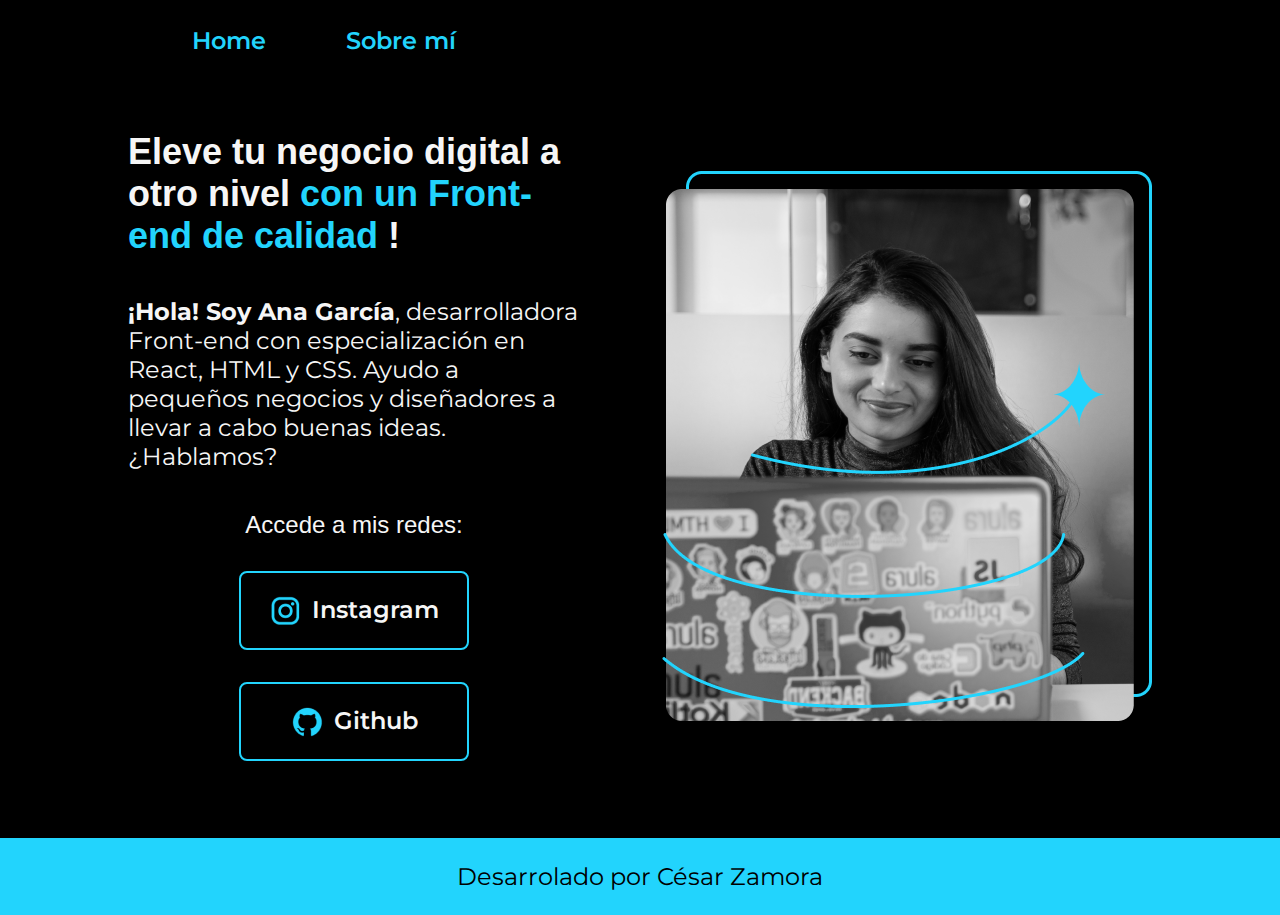
<file: index.html>
<!DOCTYPE html>
<html lang="es-mx">
<head>
    <meta charset="UTF-8">
    <meta http-equiv="X-UA-Compatible" content="IE=edge">
    <meta name="viewport" content="width=device-width, initial-scale=1.0">
    <title>Portafolio</title>
    <link rel="stylesheet" href="./styles/style.css">
</head>
<body>
    <header class="header">
        <nav class="header__menu">
                <a class="header__menu_link" href="index.html">Home</a>
                <a class="header__menu_link" href="about.html">Sobre mí</a>
    </header>
    <main class="Principal">
        <section class="Principal__contenido">
        <h1 class="Principal__contenido_titulo">
            Eleve tu negocio digital a otro nivel 
            <strong class="Titulo-destacar">con un Front-end de calidad
            </strong>!</h1>
        <p class="Principal__contenido_parrafo"> <strong class="Parrafo-destacar">¡Hola! Soy Ana García</strong>, desarrolladora Front-end con especialización en React, HTML y CSS. Ayudo a pequeños negocios y diseñadores a llevar a cabo buenas ideas. ¿Hablamos?    
        </p>
        <div class="Principal__ligas">
        <h2 class="Principal_ligas_subtitulo"> Accede a mis redes: </h2>
        <a class="Principal__contenido__links" href="https://www.instagram.com/"> <img src="./assets/instagram.png"> Instagram </a>
        <a class="Principal__contenido__links" href="www.github.com"> <img src="./assets/github.png"> Github</a>
        </div>

    </section>
        <img class="presentacion__imagen" src="./assets/Imagem.png" alt="Imagen de Ana Garcia Trabajando">
    
    </main>
    <footer class="footer__parrafo">
        <p>Desarrolado por César Zamora </p>

    </footer>
</body>
</html>
</file>
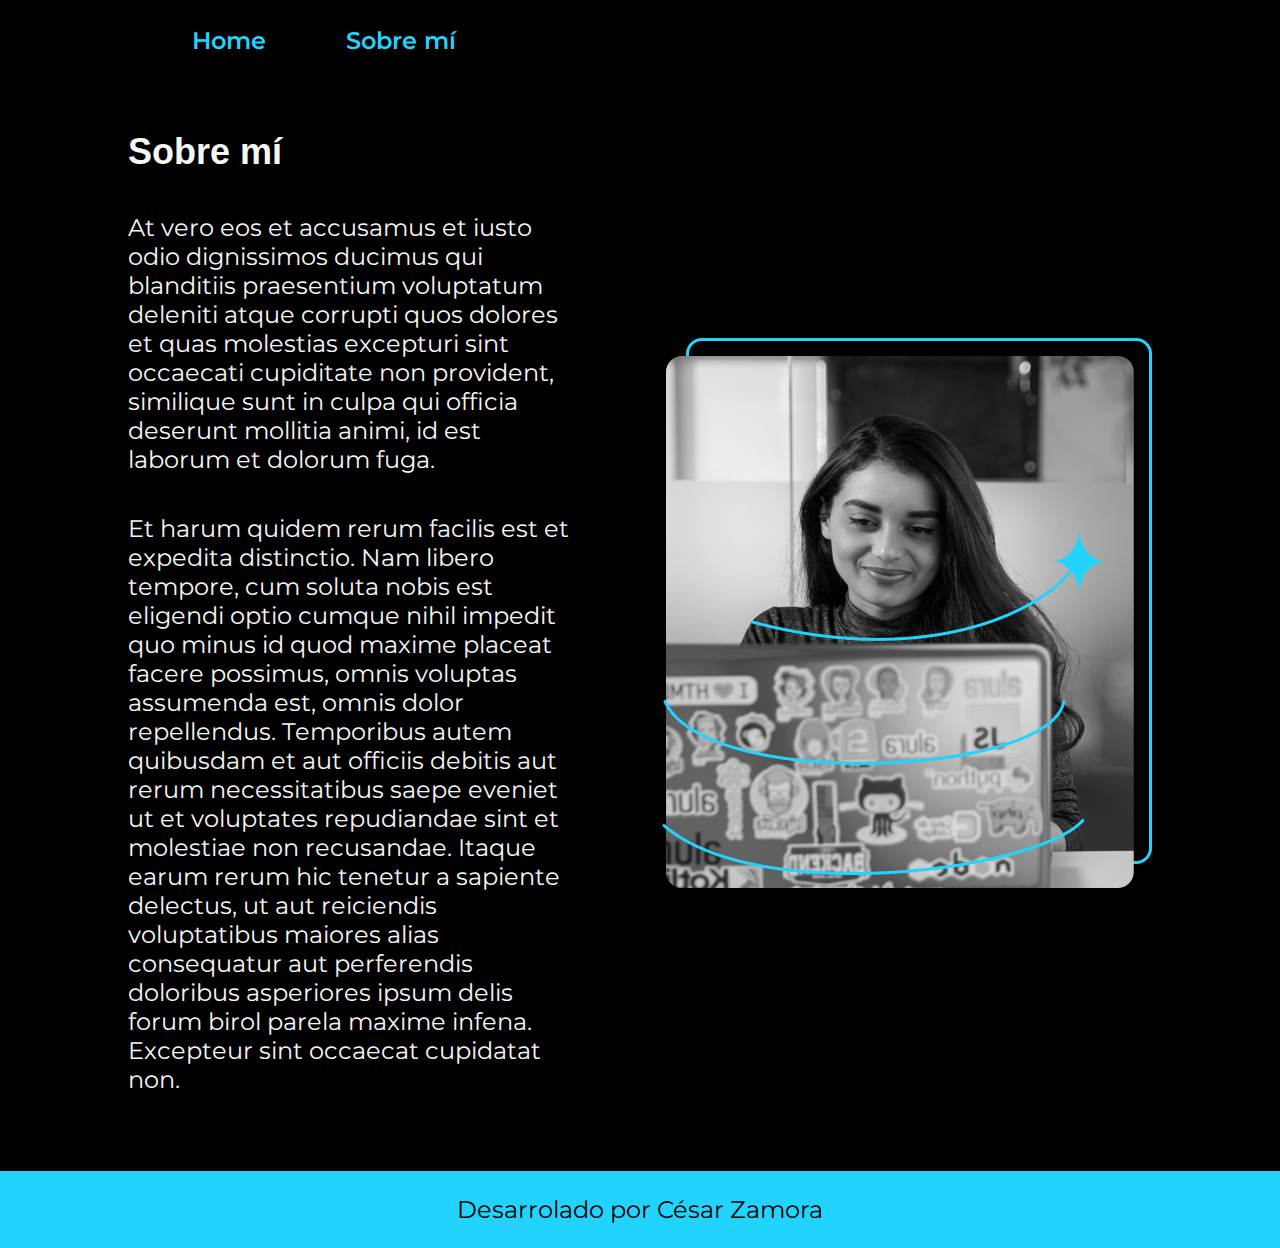
<file: about.html>
<!DOCTYPE html>
<html lang="es-mx">
<head>
    <meta charset="UTF-8">
    <meta name="viewport" content="width=device-width, initial-scale=1.0">
    <title>Sobre mí</title>
    <link rel="stylesheet" href="./styles/style.css">

</head>

<body>
    <header class="header">
        <nav class="header__menu">
                <a class="header__menu_link" href="index.html">Home</a>
                <a class="header__menu_link" href="about.html">Sobre mí</a>
        </nav>

    </header>

    <main class="Principal">
        <section class="Principal__contenido">
        <h1 class="Principal__contenido_titulo">Sobre mí</h1>
        <p class="Principal__contenido_parrafo">At vero eos et accusamus et iusto odio dignissimos ducimus qui blanditiis praesentium voluptatum deleniti atque corrupti quos dolores et quas molestias excepturi sint occaecati cupiditate non provident, similique sunt in culpa qui officia deserunt mollitia animi, id est laborum et dolorum fuga.</p>
        <p2 class="Principal__contenido_parrafo">Et harum quidem rerum facilis est et expedita distinctio. Nam libero tempore, cum soluta nobis est eligendi optio cumque nihil impedit quo minus id quod maxime placeat facere possimus, omnis voluptas assumenda est, omnis dolor repellendus. Temporibus autem quibusdam et aut officiis debitis aut rerum necessitatibus saepe eveniet ut et voluptates repudiandae sint et molestiae non recusandae. Itaque earum rerum hic tenetur a sapiente delectus, ut aut reiciendis voluptatibus maiores alias consequatur aut perferendis doloribus asperiores ipsum delis forum birol parela maxime infena. Excepteur sint occaecat cupidatat non.</p2>
        </section>
            <img class="presentacion__imagen" src="./assets/Imagem.png" alt="Imagen de Ana Garcia Trabajando">

    </main>

    <footer class="footer__parrafo">
        <p>Desarrolado por César Zamora </p>

    </footer>
    
</body>
</html>
</file>
<file: styles/style.css>
@import url('https://fonts.googleapis.com/css2?family=Krona+One&family=Montserrat:ital,wght@0,100..900;1,100..900&display=swap');


:root {
    --color-background: #000000;
    --color-texto: #F6F6F6;
    --color-titulo: #22D4FD;

    --fuente-montserrat: "Montserrat",sans-serif ;
    --fuente-krona-one: "krona-one",sans-serif;

}

* {

    padding: 0;
    margin: 0;
}




.header {
    padding: 2% 0% 0% 15%;

}

.header__menu {
    display: flex;
    gap: 80px;

}

.header__menu_link {
    font-family: var(--fuente-montserrat);
    font-size: 1.5rem;
    font-weight: 600;
    color: var(--color-titulo);
    text-decoration-line: none;
}

body{
    background-color: var(--color-background);
    color: var(--color-texto);
    box-sizing: border-box;
}

.Principal {
    display: flex;
    align-items: center;
    padding: 6% 10%;
    justify-content: space-between;
    gap: 82px;


}

.Principal__contenido {
    width: 50%;
    display: flex;
    flex-direction: column;
    gap: 40px;
}

.Titulo-destacar {
    color: var(--color-titulo);

}


.Principal__contenido_titulo {
    font-size: 2.25rem;
    font-family: var(--fuente-krona-one);

}


.Principal__contenido_parrafo {
    font-size: 1.5rem;
    font-family: var(--fuente-montserrat);
}

.Principal__ligas {
    display: flex;
    text-align: center;
    justify-content: space-between;
    flex-direction: column;
    align-items: center;
    font-family: var(--fuente-montserrat);
    gap: 32px;
    font-size: 20px;
    font-weight: 600;
    text-decoration: double;
    color: var(--color-background);

}

.Principal_ligas_subtitulo {
    font-family: var(--fuente-krona-one);
    font-size: 1.5rem;
    font-weight: 400;
    color: var(--color-texto);
}



.Principal__contenido__links {
    width: 50%;
    text-align: center;
    border-radius: 8px;
    font-size: 1.5rem;
    font-weight: 600;
    padding: 21.5px 0;
    text-decoration: none;
    color: var(--color-texto);
    font-family: var(--fuente-montserrat);
    border: 2px solid var(--color-titulo);
    display: flex;
    justify-content: center;
    gap: 10px;
}

.Principal__contenido__links:hover{
    background-color: var(--color-background);

}

.presentacion__imagen {
    width: 50%;
}

.footer__parrafo {
    background-color: var(--color-titulo);
    padding: 1.5rem;
    color: var(--color-background);
    text-align: center;
    font-size: 1.5rem;
    font-family: var(--fuente-montserrat);
    font-weight: 400;
}

@media (max-width:900px ) {
    .header__menu {
        justify-content: center;
    }

    .header {
        padding: 10%;
    }

    .Principal {
        flex-direction: column-reverse;
    }       

    .Principal__contenido {
        width: 100%;
        ;
    }

}

@media (max-width:400px ) {
    .header__menu {
        justify-content: center;
    }

    .header {
        padding: 10%;
    }

    .Principal {
        flex-direction: column-reverse;
        padding: 5%;
    }       

    .Principal__contenido {
        width: auto;
        ;
    }

}
</file>
